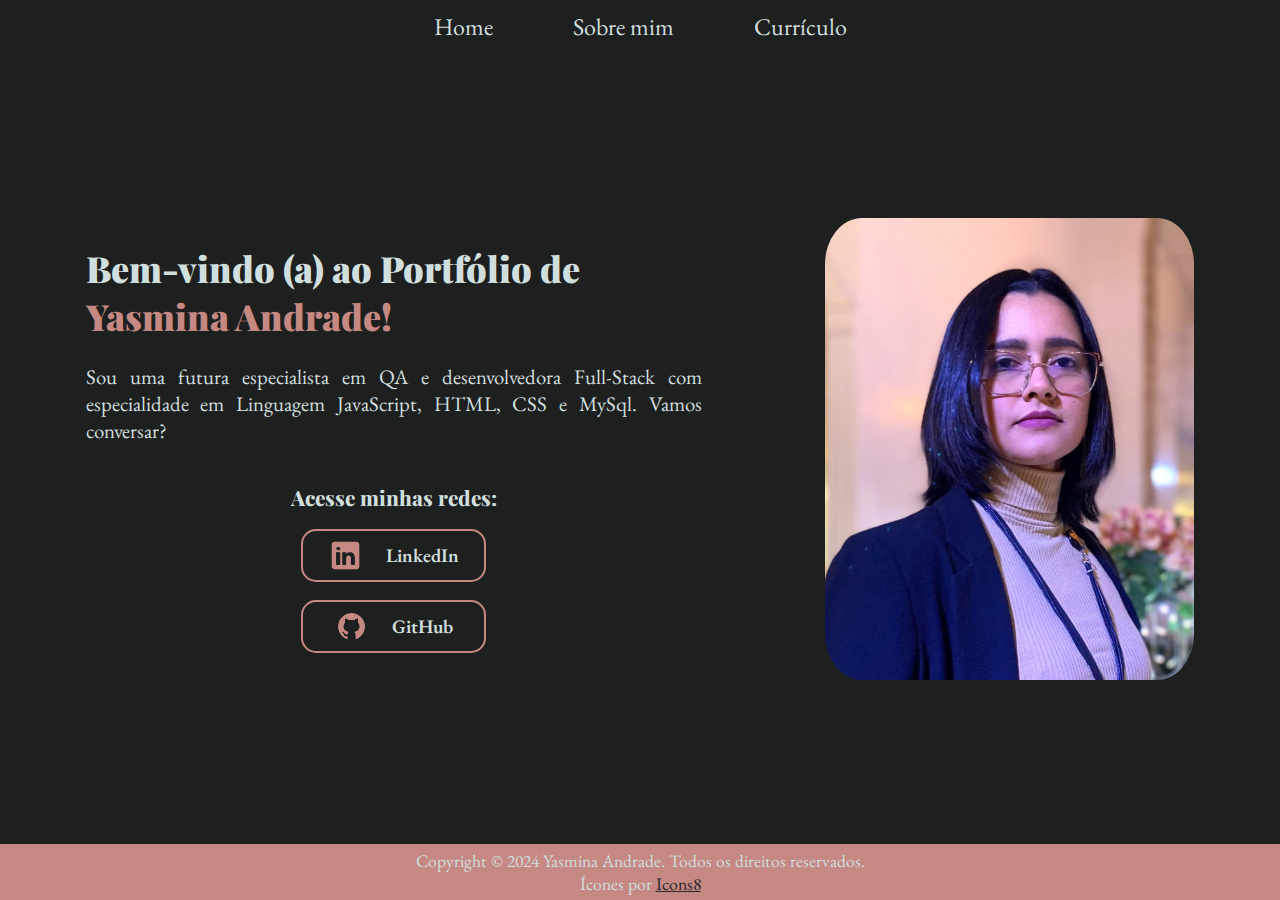
<file: index.html>
<!DOCTYPE html>
<html lang="pt-br">
    <head>
        <meta charset="UTF-8">
        <meta name="viewport" content="width=device-width, initial-scale=1.0">
        <link rel="stylesheet" href="./styles/style.css">
        <title>Portfólio da Yasmina</title>
    </head>
    <body>
        <header class="cabecalho">  <!-- Cabeçalho da página -->
            <nav class="cabecalho__menu">
                <a class="cabecalho__menu__link" href="index.html">Home</a>
                <a class="cabecalho__menu__link" href="about.html">Sobre mim</a>
                <a class="cabecalho__menu__link" href="curriculum.html">Currículo</a>
                <!-- <a class="cabecalho__menu__link" href="projects.html">Projetos</a> -->
                <!-- <a class="cabecalho__menu__link" href="certificates.html">Certificados</a> -->
            </nav>
        </header>  
        <main class="apresentacao">
            <section class="apresentacao__conteudo">
                <h1 class="apresentacao__conteudo__titulo">Bem-vindo (a) ao Portfólio de <strong class="titulo-destaque">Yasmina Andrade!</strong></h1>
                <p class="apresentacao__conteudo__texto">Sou uma futura especialista em QA e desenvolvedora Full-Stack com especialidade em Linguagem JavaScript, HTML, CSS e MySql. Vamos conversar?</p>
                <div class="apresentacao__links">
                    <h2 class="apresentacao__links__subtitulo">Acesse minhas redes:</h2>
                    <button class="apresentacao__links_navegacao" onclick="window.open('//linkedin.com/in/yasmina-andrade/')">
                        <img class="icone" src="./assets/icons8-linkedin-64.png">    
                        LinkedIn
                    </button>
                    <button class="apresentacao__links_navegacao" onclick="window.open('//github.com/MinaAndrade')">
                        <img class="icone" src="./assets/icons8-github-64.png">    
                        GitHub
                    </button>
                </div>
            </section>
            <img class="apresentacao__imagem" src="./assets/imagem1.jpg" alt="foto da Yasmina">
        </main>
        <footer class="rodape">  <!-- Rodapé da página -->
            <p>Copyright © 2024 Yasmina Andrade. Todos os direitos reservados.</p>
            <p>Ícones por <a class="rodape__link" href="https://icons8.com">Icons8</a></p>
        </footer> 
    </body>
</html>
</file>
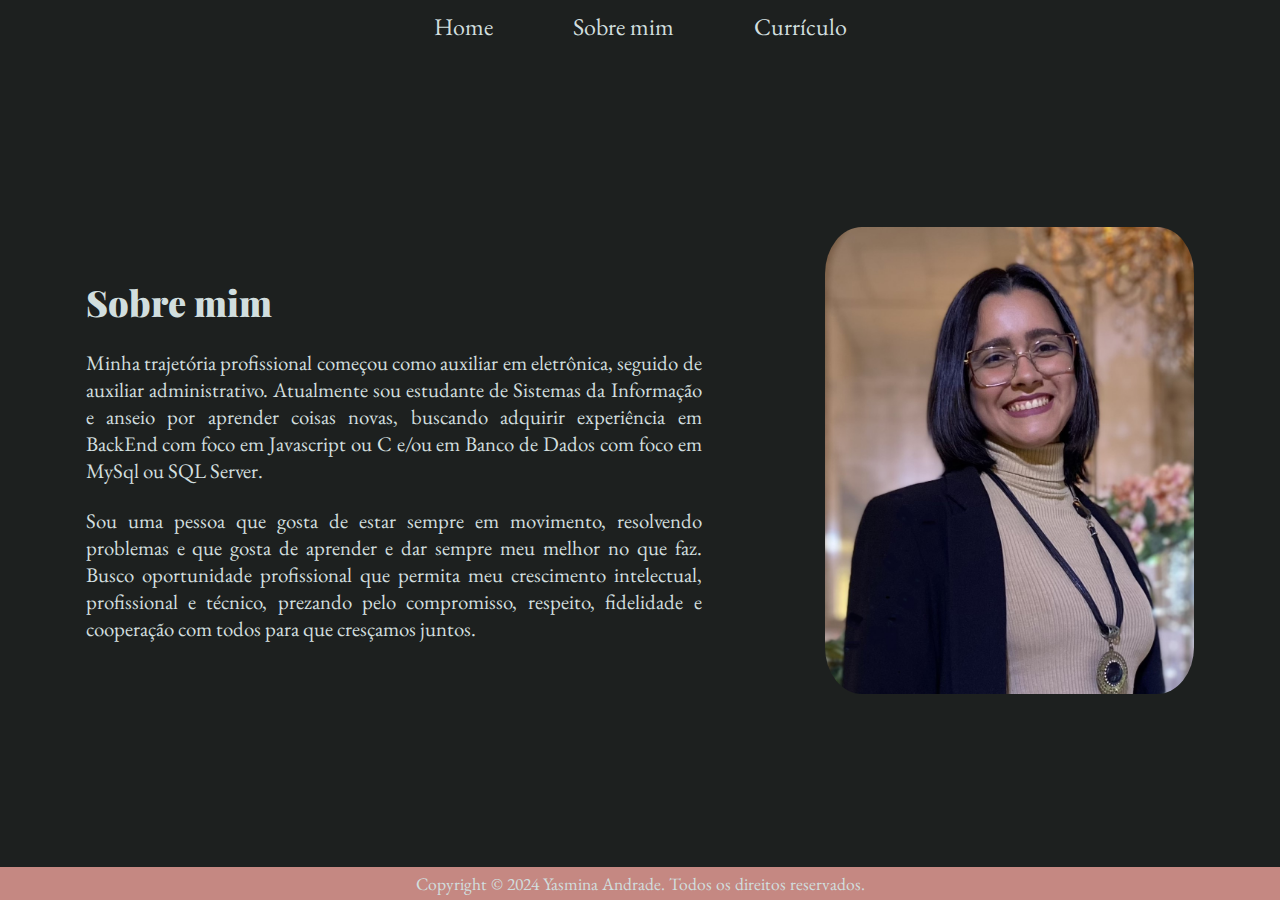
<file: about.html>
<!DOCTYPE html>
<html lang="pt-br">
    <head>
        <meta charset="UTF-8">
        <meta name="viewport" content="width=device-width, initial-scale=1.0">
        <title>Sobre mim</title>
        <link rel="stylesheet" href="./styles/style.css">
    </head>
    <body>
        <header class="cabecalho">  <!-- Cabeçalho da página -->
            <nav class="cabecalho__menu">
                <a class="cabecalho__menu__link" href="index.html">Home</a>
                <a class="cabecalho__menu__link" href="about.html">Sobre mim</a>
                <a class="cabecalho__menu__link" href="curriculum.html">Currículo</a>
                <!-- <a class="cabecalho__menu__link" href="projects.html">Projetos</a> -->
                <!-- <a class="cabecalho__menu__link" href="certificates.html">Certificados</a> -->
            </nav>
        </header> 
        <main class="apresentacao">
            <section class="apresentacao__conteudo">
                <h1 class="apresentacao__conteudo__titulo">Sobre mim</h1>
                <p class="apresentacao__conteudo__texto">Minha trajetória profissional começou como auxiliar em eletrônica, seguido de auxiliar administrativo. Atualmente sou estudante de Sistemas da Informação e anseio por aprender coisas novas, buscando adquirir experiência em BackEnd com foco em Javascript ou C e/ou em Banco de Dados com foco em MySql ou SQL Server.</p>
                <p class="apresentacao__conteudo__texto">Sou uma pessoa que gosta de estar sempre em movimento, resolvendo problemas e que gosta de aprender e dar sempre meu melhor no que faz. Busco oportunidade profissional que permita meu crescimento intelectual, profissional e técnico, prezando pelo compromisso, respeito, fidelidade e cooperação com todos para que cresçamos juntos.
                </p>
            </section>
            <img class="apresentacao__imagem" src="./assets/imagem2.jpg" alt="foto da Yasmina">
        </main>
        <footer class="rodape">  <!-- Rodapé da página -->
            <p>Copyright © 2024 Yasmina Andrade. Todos os direitos reservados.</p>
        </footer> 
    </body>
</html>
</file>
<file: styles/style.css>
@import url('https://fonts.googleapis.com/css2?family=EB+Garamond:ital,wght@0,400..800;1,400..800&family=Playfair+Display:ital,wght@0,400..900;1,400..900&display=swap');

:root {
    --cor-primaria: #1d201f;
    --cor-secundaria: #d1dede;
    --cor-terciaria: #c58882;
    --cor-hover: #272727;

    --fonte-primaria: "Playfair Display", serif;
    --fonte-secundaria: "EB Garamond", serif;
}

* {
    margin: 0;
    padding: 0;
}

body {
    height: 100vh;
    box-sizing: border-box;
    background-color: var(--cor-primaria);
    color: var(--cor-secundaria);
    display: flex;
    flex-direction: column;
    justify-content: space-between;
}

.cabecalho {
    padding: 0.7rem;
}

.cabecalho__menu {
    display: flex;
    justify-content: center;
    align-items: center;
    gap: 5rem;
}

.cabecalho__menu__link {
    font-family: var(--fonte-secundaria);
    font-size: 1.5rem;
    color: var(--cor-secundaria);
    text-decoration: none;
}

.cabecalho__menu__link:hover {
    font-size: 1.6rem;
    color: var(--cor-terciaria);
}

.apresentacao {
    margin: 1.5rem 1.5rem;
    box-sizing: border-box;
    display: flex;
    align-items: center;
    justify-content: space-around;
}

.titulo-destaque {
    color:var(--cor-terciaria);
}

.apresentacao__conteudo {
    width: 50%;
    display: flex;
    flex-direction: column;
    justify-content: space-between;
    gap: 23px; 
}

.apresentacao__conteudo__titulo {
    font-size: 2.25rem;
    font-family: var(--fonte-primaria);
    font-weight: 900;
    text-align: left;
}

.apresentacao__conteudo__texto {
    font-size: 1.3rem;
    font-family: var(--fonte-secundaria);
    text-align: justify;  
}

.apresentacao__conteudo__lista {
    font-size: 1.5rem;
    font-weight: 600;
    font-family: var(--fonte-secundaria);
    padding: 1% 5%;
    text-align: justify;    
}

.apresentacao__conteudo__sublista {
    padding-left: 8%;
    font-size: 1.3rem;
}

.apresentacao__links {
    display: flex;
    flex-direction: column;
    align-items: center;
    justify-content: space-between;
    gap: 18px;
    margin-top: 1rem;
}

.apresentacao__links__subtitulo {
    font-family: var(--fonte-primaria);
    font-size: 1.3rem;
    font-weight: 800;
}

.apresentacao__links_navegacao {
    border: 2px solid var(--cor-terciaria);
    display: flex;
    align-items: center;
    justify-content: center;
    gap: 1.5rem;
    width: 30%;
    text-align: center;
    border-radius: 15px;
    font-size: 1.2rem;
    font-weight: 600;
    padding: 0.5rem;
    color: var(--cor-secundaria);
    font-family: var(--fonte-secundaria);
    background-color: var(--cor-primaria);      
}

.apresentacao__links_navegacao:hover {
    background-color: var(--cor-hover);
    transform: scale(1.1);
    cursor: pointer;
}

.apresentacao__imagem {
    width: 30%;
    border-radius: 10%;
}

.apresentacao_conteudo_lista {
    flex-direction: row;
}

.subtitulo-curriculo {
    font-size: 1.88rem;
    font-family: var(--fonte-primaria);
    font-weight: 500;
    text-align: left;
    color: var(--cor-terciaria);
}

.rodape {
    font-family: var(--fonte-secundaria);
    font-size: 1.1rem;
    font-weight: 400;
    padding: 0.3rem;
    text-align: center;
    color: var(--cor-secundaria);
    background-color: var(--cor-terciaria);   
}

.icone {
    width: 20%;
}

.rodape__link {
    color: var(--cor-hover);
}

.rodape__link:hover {
    color: white;
}

@media (max-width: 900px){
    .cabecalho {
        padding: 3%;        
    }

    .cabecalho__menu__link {
        font-size: 1rem;
    }

    .cabecalho__menu__link:hover {
        font-size: 1.2rem;
    }

    .apresentacao {
        flex-direction: column-reverse;
        justify-content: center;
        gap: 1.2rem;
    }

    .apresentacao__conteudo {
        width: auto;
        gap: 1rem;
    }

    .apresentacao__conteudo__titulo{
        font-size: 1.5rem;
        text-align: center;
    }

    .apresentacao__conteudo__texto{
        font-size: 1.1rem;
        text-align: center;
    }

    .apresentacao__links {
        gap: 1.3rem;
    }

    .apresentacao__links__subtitulo {
        font-size: 1.2rem;
    }

    .apresentacao__links_navegacao {
        width: auto;
        padding: 2%;
        font-size: 1.1rem;
        gap: 2%;
    }

    .apresentacao__imagem {
        width: 70%;
    }

    .rodape {
        font-size: 0.9rem;
    }
}
</file>
